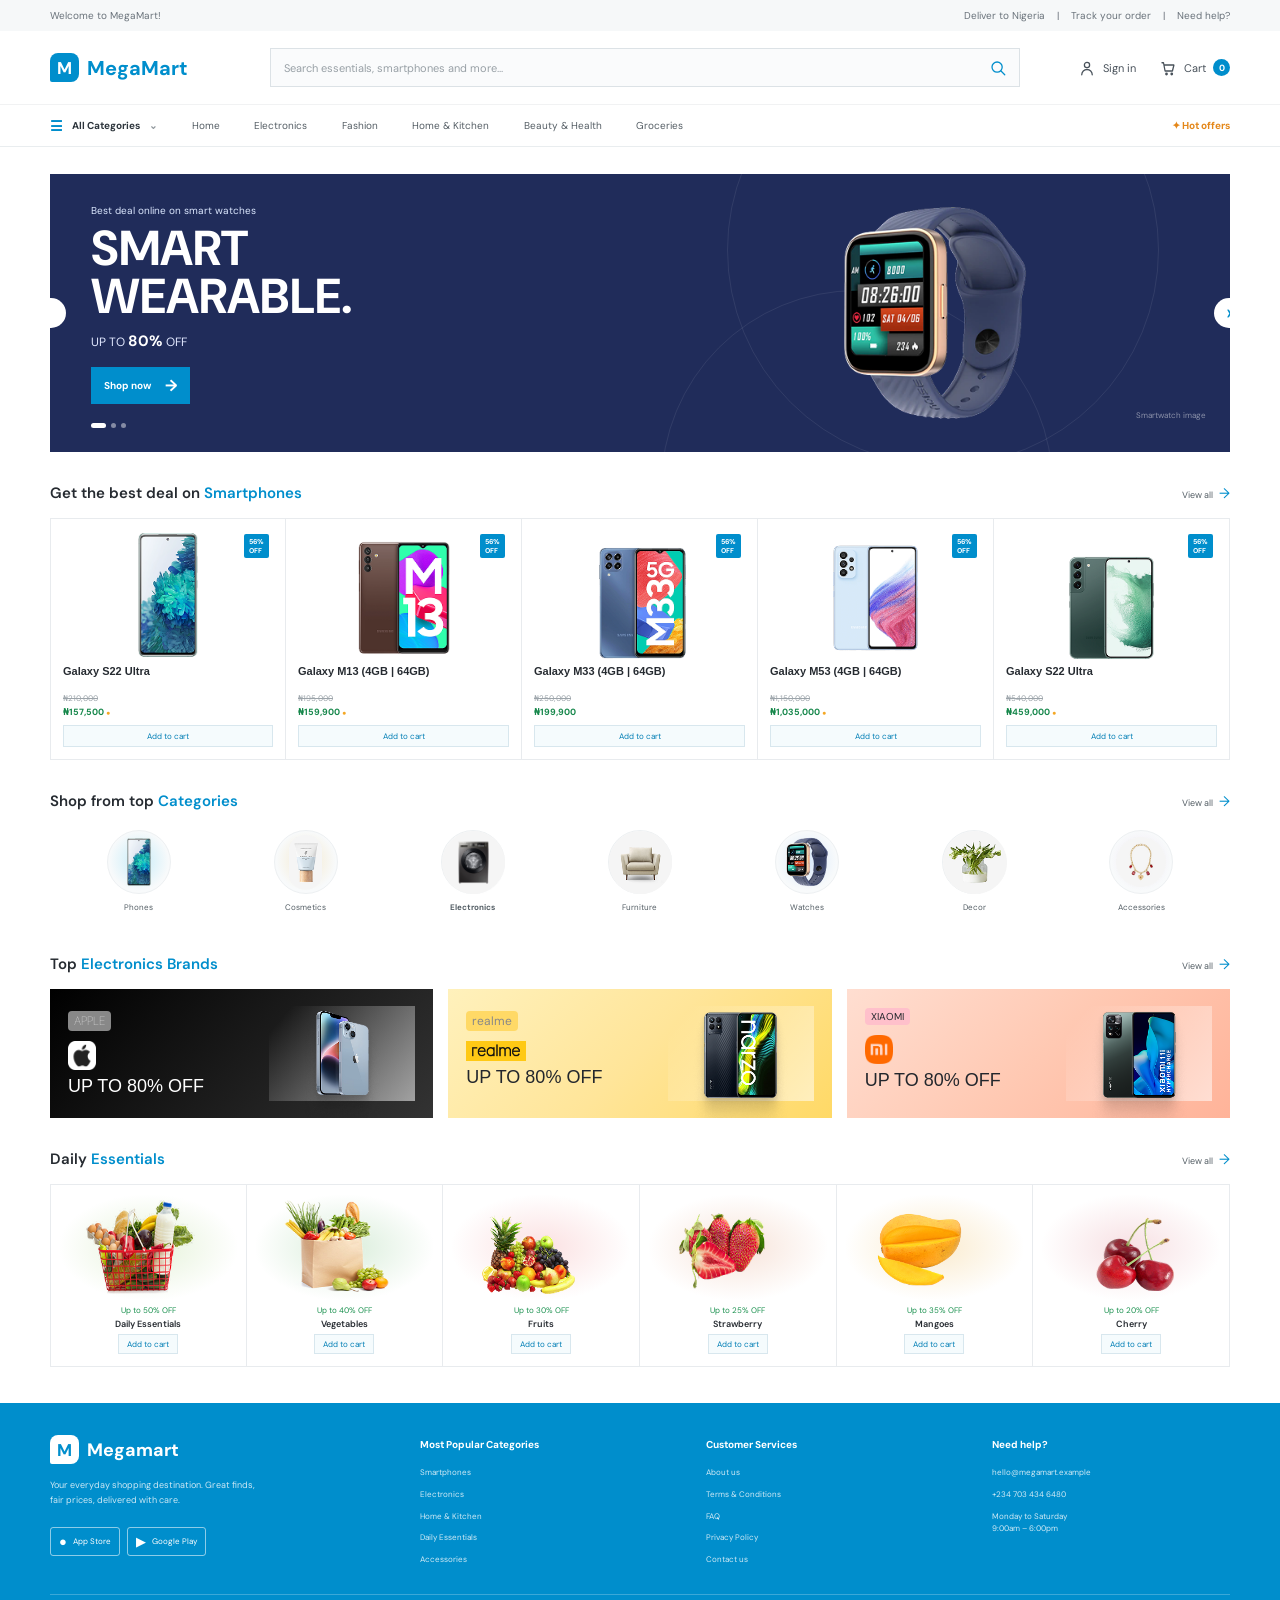
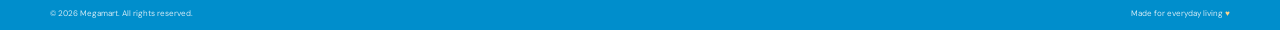
<file: index.html>
<!doctype html>
<html lang="en">
  <head>
    <meta charset="UTF-8" />
    <meta name="viewport" content="width=device-width, initial-scale=1.0" />
    <meta name="theme-color" content="#008ecc" />
    <meta name="description" content="Shop smartphones, electronics, and everyday essentials at MegaMart." />
    <title>MegaMart | Shop smart, live well</title>
    <link rel="preconnect" href="https://fonts.googleapis.com" />
    <link rel="preconnect" href="https://fonts.gstatic.com" crossorigin />
    <link href="https://fonts.googleapis.com/css2?family=DM+Sans:wght@400;500;600;700&display=swap" rel="stylesheet" />
    <link rel="stylesheet" href="css/styles.css" />
    <script src="js/main.js" defer></script>
  </head>
  <body>
    <div class="topline">
      <p>Welcome to MegaMart!</p>
      <div><a href="#footer">Deliver to Nigeria</a><span aria-hidden="true">|</span><a href="#footer">Track your order</a><span aria-hidden="true">|</span><a href="#footer">Need help?</a></div>
    </div>

    <header class="store-header">
      <a class="brand" href="#top" aria-label="MegaMart home"><span class="brand-symbol" aria-hidden="true">M</span><span>MegaMart</span></a>

      <form class="search-form" role="search">
        <label class="visually-hidden" for="site-search">Search products</label>
        <input id="site-search" type="search" placeholder="Search essentials, smartphones and more..." />
        <button type="submit" aria-label="Search">
          <svg viewBox="0 0 24 24" aria-hidden="true"><circle cx="10.8" cy="10.8" r="6.8"></circle><path d="m16 16 5 5"></path></svg>
        </button>
      </form>

      <div class="account-actions">
        <a href="#footer"><svg viewBox="0 0 24 24" aria-hidden="true"><circle cx="12" cy="8" r="3.5"></circle><path d="M5 21a7 7 0 0 1 14 0"></path></svg><span>Sign in</span></a>
        <button class="cart-button" type="button" aria-label="Cart, 0 items"><svg viewBox="0 0 24 24" aria-hidden="true"><path d="M4 5h2l2.1 11h9.8l2-8H7"></path><circle cx="10" cy="20" r="1"></circle><circle cx="17" cy="20" r="1"></circle></svg><span>Cart</span><b class="cart-count" aria-live="polite">0</b></button>
      </div>
      <button class="nav-toggle" type="button" aria-expanded="false" aria-controls="store-nav" aria-label="Open menu"><span></span><span></span><span></span></button>
    </header>

    <nav class="store-nav" id="store-nav" aria-label="Store navigation">
      <a class="all-categories" href="#categories"><span aria-hidden="true">☰</span> All Categories <span aria-hidden="true">⌄</span></a>
      <a href="#top">Home</a><a href="#smartphones">Electronics</a><a href="#categories">Fashion</a><a href="#categories">Home &amp; Kitchen</a><a href="#essentials">Beauty &amp; Health</a><a href="#essentials">Groceries</a>
      <a class="nav-offer" href="#smartphones"><span aria-hidden="true">✦</span> Hot offers</a>
    </nav>

    <main id="top">
      <section class="hero" aria-labelledby="hero-title">
        <div class="hero-copy">
          <p class="hero-kicker">Best deal online on smart watches</p>
          <h1 id="hero-title">SMART<br />WEARABLE.</h1>
          <p class="hero-discount">UP TO <strong>80%</strong> OFF</p>
          <a class="hero-cta" href="#smartphones">Shop now <span aria-hidden="true">→</span></a>
          <div class="hero-dots" aria-label="Slide 1 of 3"><i class="active"></i><i></i><i></i></div>
        </div>
        <div class="hero-image-slot" role="img" aria-label="Smartwatch product image placeholder">
          <span class="NO WATCH YET"><img src="images/smartwatch.png" width="215px" height="220px" alt=""><i></i><b></b></span>
          <span class="slot-caption"></span>
        </div>
        <button class="carousel-arrow arrow-left" type="button" aria-label="Previous promotion"></button>
        <button class="carousel-arrow arrow-right" type="button" aria-label="Next promotion">›</button>
      </section>

      <section class="store-section" id="smartphones" aria-labelledby="phones-title">
        <div class="section-title"><h2 id="phones-title">Get the best deal on <span>Smartphones</span></h2><a href="#smartphones">View all <span aria-hidden="true">→</span></a></div>
        <div class="phone-grid">
          <article class="product-card" data-product-card data-name="Galaxy A phone">
            <div class="product-image phone-one" role="img" aria-label="Galaxy smartphone image placeholder"><span class="image-prompt"></span><span class="image"><img src="images/samsung-s22.png" style="width: 70px; height: 130px;" alt=""></span><b class="discount-tag">56% <br> OFF</b></div>
            <p class="product-name" style="font-weight: bolder; font-family: Arial, sans-serif; font-size: 11px;">Galaxy S22 Ultra</p><p class="old-price">₦210,000</p><p class="price">₦157,500 <span class="deal-mark">●</span></p>
            <button class="add-button" type="button" data-product="Galaxy S22 Ultra">Add to cart</button>
          </article>
          <article class="product-card" data-product-card data-name="M13 smartphone">
            <div class="product-image phone-two" role="img" aria-label="M13 smartphone image placeholder"><span class="image-prompt"></span><span class="NO IMAGE YET"><img src="images/galaxy-m13.png" style="width: 100px; height: 136px;" alt=""></span><b class="discount-tag">56% <br> OFF</b></div>
            <p class="product-name" style="font-weight: bolder; font-family: Arial, sans-serif; font-size: 11px;"> Galaxy M13 (4GB | 64GB)</p><p class="old-price">₦195,000</p><p class="price">₦159,900 <span class="deal-mark">●</span></p>
            <button class="add-button" type="button" data-product="Galaxy M13">Add to cart</button>
          </article>
          <article class="product-card" data-product-card data-name="Redmi Note smartphone">
            <div class="product-image phone-three" role="img" aria-label="Redmi smartphone image placeholder"><span class="image-prompt"></span><span class="NO IMAGE YET"><img src="images/galxy-m33.png" style="width: 110px; height: 146px;" alt=""></span><b class="discount-tag">56% <br> OFF</b></div>
            <p class="product-name" style="font-weight: bolder; font-family: Arial, sans-serif; font-size: 11px;">Galaxy M33 (4GB | 64GB)</p><p class="old-price">₦250,000</p><p class="price">₦199,900 <span class="deal-mark"></span></p>
            <button class="add-button" type="button" data-product="Galaxy M33">Add to cart</button>
          </article>
          <article class="product-card" data-product-card data-name="Galaxy M53 smartphone">
            <div class="product-image phone-four" role="img" aria-label="iPhone image placeholder"><span class="image-prompt"></span><span class="NO IMAGE YET"><img src="images/galaxy-m53.png" style="width: 111px; height: 136px;" alt=""></span><b class="discount-tag">56% <br> OFF</b></div>
            <p class="product-name" style="font-weight: bolder; font-family: Arial, sans-serif; font-size: 11px;">Galaxy M53 (4GB | 64GB)</p><p class="old-price">₦1,150,000</p><p class="price">₦1,035,000 <span class="deal-mark">●</span></p>
            <button class="add-button" type="button" data-product="Galaxy M53">Add to cart</button>
          </article>
          <article class="product-card" data-product-card data-name="Pixel smartphone">
            <div class="product-image phone-five" role="img" aria-label="Pixel smartphone image placeholder"><span class="image-prompt"></span><span class="NO IMAGE YET"><img src="images/galaxy s22.png" style="width: 97px; height: 156px;" alt=""></span><b class="discount-tag">56% <br> OFF</b></div>
            <p class="product-name" style="font-weight: bold; font-family: Arial, sans-serif; font-size: 11px;">Galaxy S22 Ultra</p><p class="old-price">₦540,000</p><p class="price">₦459,000 <span class="deal-mark">●</span></p>
            <button class="add-button" type="button" data-product="Galaxy S22 Ultra (2nd)">Add to cart</button>
          </article>
        </div>
      </section>

      <section class="store-section categories-section" id="categories" aria-labelledby="categories-title">
        <div class="section-title"><h2 id="categories-title">Shop from top <span>Categories</span></h2><a href="#categories">View all <span aria-hidden="true">→</span></a></div>
        <div class="category-grid">
          <a class="category-item" href="#smartphones"><span class="category-icon cat-phone" role="img" aria-label="Phone image placeholder"><img src="images/samsung-s22.png"  style="width: 28px; height: 50px;" alt=""></span><span>Phones</span></a>
          <a class="category-item" href="#brands"><span class="category-icon cat-laptop" role="img" aria-label="Laptop image placeholder"><img src="images/cosmetics.png" style="width: 33px; height: 55px;" alt=""></span><span>Cosmetics</span></a>
          <a class="category-item" href="#brands"><span class="category-icon cat-camera" role="img" aria-label="Camera image placeholder"><img src="images/electonics.png" style="width: 63px; height: 63px;" alt=""></span><span style="font-weight: bold;">Electronics</span></a>
          <a class="category-item" href="#brands"><span class="category-icon cat-home" role="img" aria-label="Home appliance image placeholder"><img src="images/furniture.png" width="63px" height="63px" alt=""></span><span>Furniture</span></a>
          <a class="category-item" href="#brands"><span class="category-icon cat-watch" role="img" aria-label="Watch image placeholder"><img src="images/watches.png" style="width: 50px; height: 50px;" alt=""></span><span>Watches</span></a>
          <a class="category-item" href="#essentials"><span class="category-icon cat-plant" role="img" aria-label="Plant image placeholder"><img src="images/decor.png" style="width: 63.5px; height: 63px;" alt=""></span><span>Decor</span></a>
          <a class="category-item" href="#brands"><span class="category-icon cat-audio" role="img" aria-label="Headphones image placeholder"><img src="images/access.png" width="50px" height="50px" alt=""></span><span>Accessories</span></a>
        </div>
      </section>

      <section class="store-section brands-section" id="brands" aria-labelledby="brands-title">
        <div class="section-title"><h2 id="brands-title">Top <span>Electronics Brands</span></h2><a href="#brands">View all <span aria-hidden="true">→</span></a></div>
        <div class="brand-grid">
          <a class="brand-promo promo-apple" href="#smartphones"><span class="promo-copy"><b style="background: #888; color: #fff; padding: 2px 6px; border-radius: 4px; font-weight: lighter;">APPLE</b><img src="images/apple-logo.png" width="75px" height="156px" alt="Apple logo" style="width: 28px; height: 29px; margin-top: 4px; display: block;"><strong style="font-family: arial; font-weight: lighter; font-size: 18px;">UP TO 80% OFF</strong></span><span class="promo-image" role="img" aria-label="Apple device image placeholder"><img src="images/apple-device.png" width="93px" height="150px" alt=""></span></a>
          <a class="brand-promo promo-realme" href="#smartphones"><span class="promo-copy"><b style="color: #888; font-weight: 400; background: linear-gradient(135deg, #ffd966, #ffd966, #ffd966); padding: 2px 6px; border-radius: 4px;">realme</b><img src="images/realme-logo.png" alt="Realme logo" style="width: 60px; height: 20px; margin-top: 4px; display: block;"><strong style="font-family: arial; font-weight: lighter; font-size: 18px;">UP TO 80% OFF</strong><small></small></span><span class="promo-image" role="img" aria-label="Realme device image placeholder"><img src="images/realme-device.png" width="115px" height="156px" alt=""></span></a>
          <a class="brand-promo promo-xiaomi" href="#smartphones"><span class="promo-copy"><b style="background: pink; color: #23272d; font-weight: 400; font-size: 10px; padding: 2px 6px; border-radius: 4px; display: inline-block; text-align: center;">XIAOMI</b><img src="images/mi-logo.png" alt="MI logo" style="width: 28px; height: 29px; margin-top: 4px; display: block;"><strong style="font-family: arial; font-weight: lighter; font-size: 18px;">UP TO 80% OFF</strong><small></small></span><span class="promo-image" role="img" aria-label="Xiaomi device image placeholder"><img src="images/redmi.png" width="120px" height="156px" alt=""></span></a>
        </div>
      </section>

      <section class="store-section essentials-section" id="essentials" aria-labelledby="essentials-title">
        <div class="section-title"><h2 id="essentials-title">Daily <span>Essentials</span></h2><a href="#essentials">View all <span aria-hidden="true">→</span></a></div>
        <div class="essentials-grid">
          <article class="essential-card" data-product-card data-name="Daily Essentials">
            <div class="essential-image produce-one" role="img" aria-label="Vegetables image placeholder"><span class="image-prompt"><img src="images/daily-essentials.png" width="120px" height="100px" style="position: relative; left: 19px;" alt=""></span><span aria-hidden="true"></span></div><div class="essential-copy"><p>Up to 50% OFF</p><h3>Daily Essentials</h3><button class="add-button" type="button" data-product="Fresh vegetables">Add to cart</button></div>
          </article>
          <article class="essential-card" data-product-card data-name="fresh greens">
            <div class="essential-image produce-two" role="img" aria-label="Greens image placeholder"><span class="image-prompt"><img src="images/veges.png" width="120px" height="100px" style="position: relative; left: 19px;" alt=""></span><span aria-hidden="true"></span></div><div class="essential-copy"><p>Up to 40% OFF</p><h3>Vegetables</h3><button class="add-button" type="button" data-product="Fresh greens">Add to cart</button></div>
          </article>
          <article class="essential-card" data-product-card data-name="strawberries">
            <div class="essential-image produce-three" role="img" aria-label="Strawberries image placeholder"><span class="image-prompt"><img src="images/fruits.png" width="100px" height="90px" style="position: relative; left: 27px; top: 15px;" alt=""></span><span aria-hidden="true"></span></div><div class="essential-copy"><p>Up to 30% OFF</p><h3>Fruits</h3><button class="add-button" type="button" data-product="Strawberries">Add to cart</button></div>
          </article>
          <article class="essential-card" data-product-card data-name="red apples">
            <div class="essential-image produce-four" role="img" aria-label="Apples image placeholder"><span class="image-prompt"><img src="images/strawberry.png" width="89px" height="80px" style="position: relative; left: 29px; top: 15px;" alt=""></span><span aria-hidden="true"></span></div><div class="essential-copy"><p>Up to 25% OFF</p><h3>Strawberry</h3><button class="add-button" type="button" data-product="Red apples">Add to cart</button></div>
          </article>
          <article class="essential-card" data-product-card data-name="mangoes">
            <div class="essential-image produce-five" role="img" aria-label="Mango image placeholder"><span class="image-prompt"><img src="images/mango.png"  width="89px" height="80px" style="position: relative; left: 29px; top: 15px;" alt=""></span><span aria-hidden="true"></span></div><div class="essential-copy"><p>Up to 35% OFF</p><h3>Mangoes</h3><button class="add-button" type="button" data-product="Sweet mangoes">Add to cart</button></div>
          </article>
          <article class="essential-card" data-product-card data-name="cherries">
            <div class="essential-image produce-six" role="img" aria-label="Cherries image placeholder"><span class="img"><img src="images/cherry.png"  width="84px" height="80px" style="position: relative; left: 5px; top: 15px;" alt=""></span><span aria-hidden="true"></span></div><div class="essential-copy"><p>Up to 20% OFF</p><h3>Cherry</h3><button class="add-button" type="button" data-product="Fresh cherries">Add to cart</button></div>
          </article>
        </div>
      </section>
    </main>

    <footer class="store-footer" id="footer">
      <div class="footer-main">
        <div class="footer-about"><a class="brand footer-brand" href="#top"><span class="brand-symbol" aria-hidden="true">M</span><span>Megamart</span></a><p>Your everyday shopping destination. Great finds, fair prices, delivered with care.</p><div class="store-badges"><a href="#footer" aria-label="Download on the App Store"><span aria-hidden="true">●</span> App Store</a><a href="#footer" aria-label="Get it on Google Play"><span aria-hidden="true">▶</span> Google Play</a></div></div>
        <div class="footer-column"><h2>Most Popular Categories</h2><a href="#smartphones">Smartphones</a><a href="#brands">Electronics</a><a href="#categories">Home &amp; Kitchen</a><a href="#essentials">Daily Essentials</a><a href="#categories">Accessories</a></div>
        <div class="footer-column"><h2>Customer Services</h2><a href="#footer">About us</a><a href="#footer">Terms &amp; Conditions</a><a href="#footer">FAQ</a><a href="#footer">Privacy Policy</a><a href="#footer">Contact us</a></div>
        <div class="footer-column"><h2>Need help?</h2><a href="mailto:hello@megamart.example">hello@megamart.example</a><a href="tel:+2348000000000">+234 703 434 6480</a><p>Monday to Saturday<br />9:00am – 6:00pm</p></div>
      </div>
      <div class="footer-bottom"><span>© 2026 Megamart. All rights reserved.</span><span>Made for everyday living <b aria-hidden="true">♥</b></span></div>
    </footer>

    <p class="search-status visually-hidden" aria-live="polite"></p>
    <div class="toast" role="status" aria-live="polite"></div>
  </body>
</html>
</file>
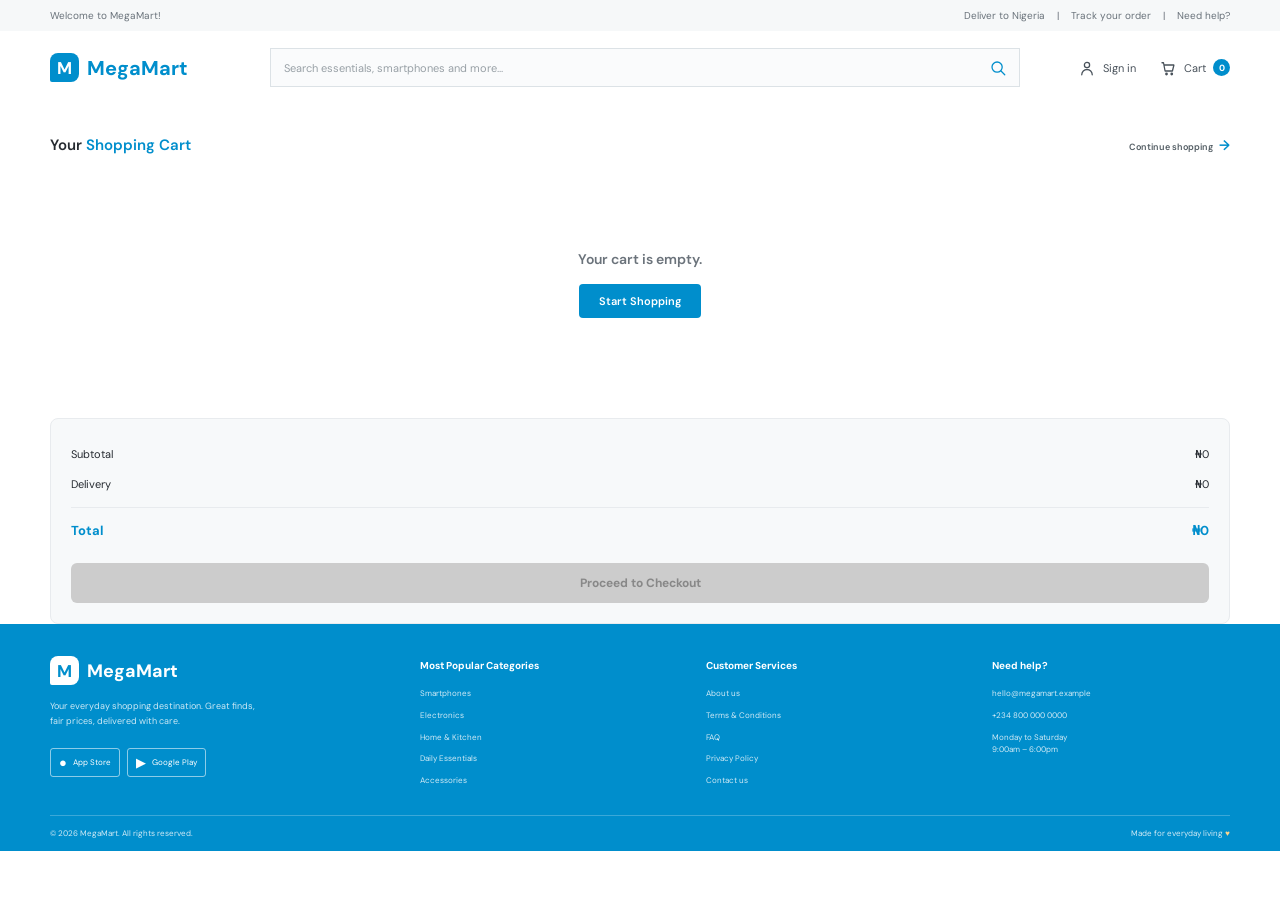
<file: checkout.html>
<!doctype html>
<html lang="en">
  <head>
    <meta charset="UTF-8" />
    <meta name="viewport" content="width=device-width, initial-scale=1.0" />
    <meta name="theme-color" content="#008ecc" />
    <meta name="description" content="Your shopping cart at MegaMart." />
    <title>Checkout | MegaMart</title>
    <link rel="preconnect" href="https://fonts.googleapis.com" />
    <link rel="preconnect" href="https://fonts.gstatic.com" crossorigin />
    <link href="https://fonts.googleapis.com/css2?family=DM+Sans:wght@400;500;600;700&display=swap" rel="stylesheet" />
    <link rel="stylesheet" href="css/styles.css" />
    <script src="js/checkout.js" defer></script>
  </head>
  <body>
    <div class="topline">
      <p>Welcome to MegaMart!</p>
      <div><a href="#footer">Deliver to Nigeria</a><span aria-hidden="true">|</span><a href="#footer">Track your order</a><span aria-hidden="true">|</span><a href="#footer">Need help?</a></div>
    </div>

    <header class="store-header">
      <a class="brand" href="index.html" aria-label="MegaMart home"><span class="brand-symbol" aria-hidden="true">M</span><span>MegaMart</span></a>
      <form class="search-form" role="search">
        <label class="visually-hidden" for="site-search">Search products</label>
        <input id="site-search" type="search" placeholder="Search essentials, smartphones and more..." />
        <button type="submit" aria-label="Search">
          <svg viewBox="0 0 24 24" aria-hidden="true"><circle cx="10.8" cy="10.8" r="6.8"></circle><path d="m16 16 5 5"></path></svg>
        </button>
      </form>
      <div class="account-actions">
        <a href="#footer"><svg viewBox="0 0 24 24" aria-hidden="true"><circle cx="12" cy="8" r="3.5"></circle><path d="M5 21a7 7 0 0 1 14 0"></path></svg><span>Sign in</span></a>
        <button class="cart-button" type="button" aria-label="Cart, 0 items"><svg viewBox="0 0 24 24" aria-hidden="true"><path d="M4 5h2l2.1 11h9.8l2-8H7"></path><circle cx="10" cy="20" r="1"></circle><circle cx="17" cy="20" r="1"></circle></svg><span>Cart</span><b class="cart-count" aria-live="polite">0</b></button>
      </div>
    </header>

    <main id="top">
      <section class="store-section" aria-labelledby="checkout-title">
        <div class="section-title">
          <h2 id="checkout-title">Your <span>Shopping Cart</span></h2>
          <a href="index.html" class="continue-shopping">Continue shopping <span aria-hidden="true">→</span></a>
        </div>

        <div class="cart-container" id="cart-container">
          <!-- Cart items will be injected here by checkout.js -->
        </div>

        <div class="cart-summary">
          <div class="summary-row">
            <span>Subtotal</span>
            <span id="cart-subtotal">₦0</span>
          </div>
          <div class="summary-row">
            <span>Delivery</span>
            <span id="cart-delivery">₦0</span>
          </div>
          <div class="summary-row total">
            <span>Total</span>
            <span id="cart-total">₦0</span>
          </div>
          <button class="checkout-btn" id="checkout-btn" disabled>Proceed to Checkout</button>
        </div>
      </section>
    </main>

    <footer class="store-footer" id="footer">
      <div class="footer-main">
        <div class="footer-about"><a class="brand footer-brand" href="index.html"><span class="brand-symbol" aria-hidden="true">M</span><span>MegaMart</span></a><p>Your everyday shopping destination. Great finds, fair prices, delivered with care.</p><div class="store-badges"><a href="#footer" aria-label="Download on the App Store"><span aria-hidden="true">●</span> App Store</a><a href="#footer" aria-label="Get it on Google Play"><span aria-hidden="true">▶</span> Google Play</a></div></div>
        <div class="footer-column"><h2>Most Popular Categories</h2><a href="#smartphones">Smartphones</a><a href="#brands">Electronics</a><a href="#categories">Home &amp; Kitchen</a><a href="#essentials">Daily Essentials</a><a href="#categories">Accessories</a></div>
        <div class="footer-column"><h2>Customer Services</h2><a href="#footer">About us</a><a href="#footer">Terms &amp; Conditions</a><a href="#footer">FAQ</a><a href="#footer">Privacy Policy</a><a href="#footer">Contact us</a></div>
        <div class="footer-column"><h2>Need help?</h2><a href="mailto:hello@megamart.example">hello@megamart.example</a><a href="tel:+2348000000000">+234 800 000 0000</a><p>Monday to Saturday<br />9:00am – 6:00pm</p></div>
      </div>
      <div class="footer-bottom"><span>© 2026 MegaMart. All rights reserved.</span><span>Made for everyday living <b aria-hidden="true">♥</b></span></div>
    </footer>

    <p class="search-status visually-hidden" aria-live="polite"></p>
    <div class="toast" role="status" aria-live="polite"></div>
  </body>
</html>
</file>
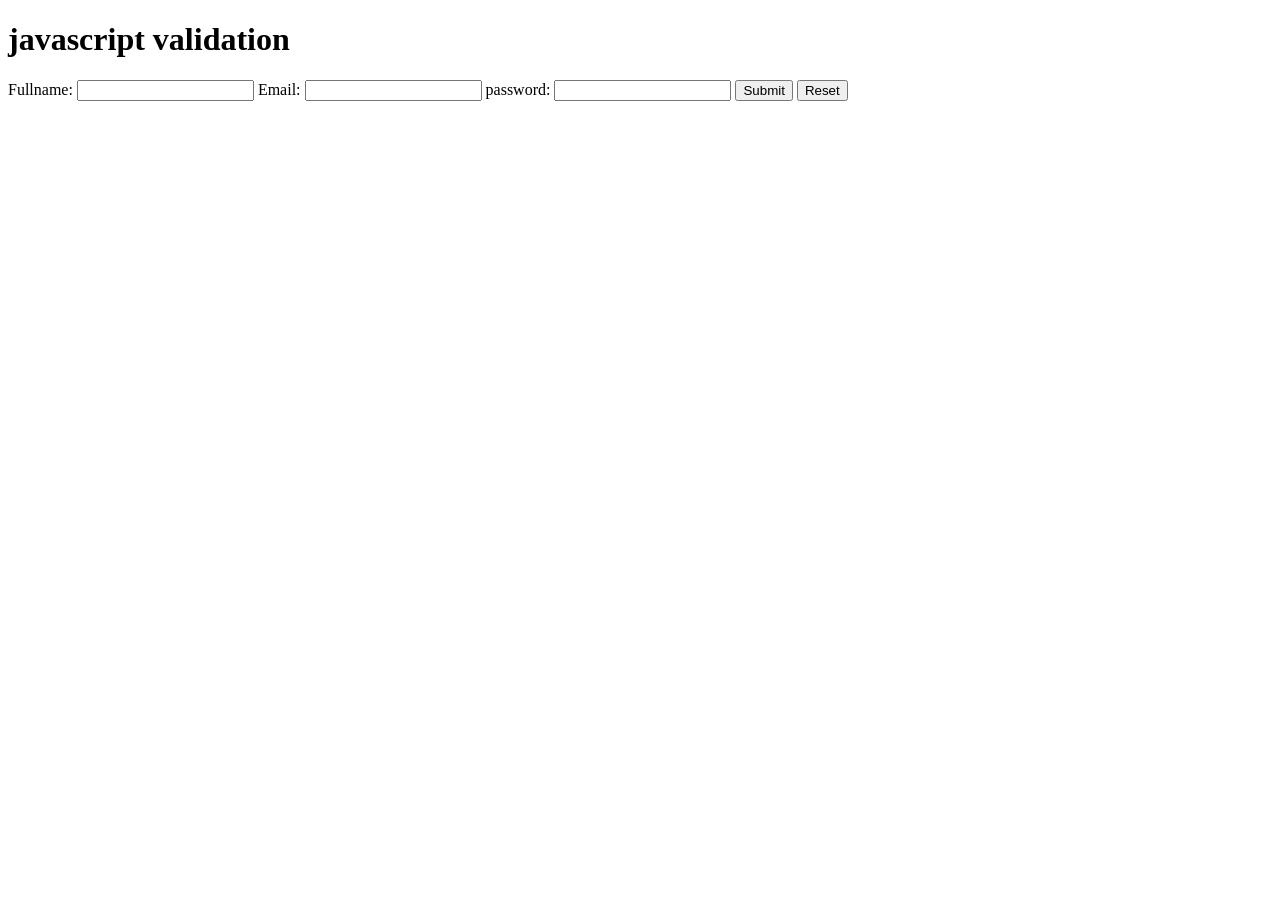
<file: formValidation.html>
<!DOCTYPE html>
<html lang="en">
<head>
    <meta charset="UTF-8">
    <meta name="viewport" content="width=device-width, initial-scale=1.0">
    <title>Document</title>
</head>
<body>
    <h1>javascript validation</h1>

     <form action="#" method="post" id="regForm">
        Fullname: <input type="text" name="fullname" id="fullname">
        Email: <input type="email" name="email" id="email">
        password: <input type="password" name="password" id="password">
        <button type="submit">Submit</button>
        <button type="reset">Reset</button>
    </form>

    <script>
        function validateForm() {
            const fullname = document.getElementById("fullnam").value;
            const email = document.getElementById("email").value;
            const password = document.getElementById("password").value;

            //
        }
    </script>
</body>
</html>
</file>
<file: css/styles.css>
:root {
  color-scheme: light;
  --blue: #008ecc;
  --blue-dark: #007eb5;
  --blue-soft: #e8f7fc;
  --navy: #202c5a;
  --ink: #262b31;
  --muted: #6b737b;
  --line: #e8ebee;
  --surface: #fff;
  --canvas: #f7f9fa;
  --font: 'DM Sans', 'Segoe UI', sans-serif;
}

* { box-sizing: border-box; }
html { scroll-behavior: smooth; }
body { margin: 0; background: var(--surface); color: var(--ink); font-family: var(--font); font-size: 13px; }
button, input { font: inherit; }
a { color: inherit; text-decoration: none; }
button { color: inherit; }
a:focus-visible, button:focus-visible, input:focus-visible { outline: 3px solid #f3a328; outline-offset: 3px; }
.visually-hidden { position: absolute; width: 1px; height: 1px; padding: 0; overflow: hidden; clip: rect(0, 0, 0, 0); white-space: nowrap; clip-path: inset(50%); }

.topline { display: flex; height: 31px; align-items: center; justify-content: space-between; padding: 0 max(24px, calc((100% - 1180px) / 2)); background: #f6f8f9; color: #69727a; font-size: 10px; }
.topline p { margin: 0; }
.topline div { display: flex; align-items: center; gap: 12px; }
.topline a:hover { color: var(--blue); }
.store-header { display: grid; min-height: 73px; grid-template-columns: 190px minmax(240px, 1fr) 180px; align-items: center; gap: 30px; max-width: 1230px; margin: auto; padding: 0 25px; }
.brand { display: inline-flex; width: max-content; align-items: center; gap: 8px; color: var(--blue); font-size: 20px; font-weight: 700; letter-spacing: 0; }
.brand-symbol { display: grid; width: 29px; height: 29px; place-items: center; border-radius: 8px 8px 8px 2px; background: var(--blue); color: white; font-size: 17px; font-weight: 700; }
.search-form { display: flex; height: 39px; border: 1px solid #dce2e6; background: #fafbfc; }
.search-form input { width: 100%; min-width: 0; padding: 0 13px; border: 0; outline: 0; background: transparent; color: var(--ink); font-size: 11px; }
.search-form input::placeholder { color: #98a0a6; }
.search-form button { display: grid; width: 42px; flex: 0 0 42px; place-items: center; border: 0; background: transparent; color: var(--blue); cursor: pointer; }
.search-form svg, .account-actions svg { width: 18px; height: 18px; fill: none; stroke: currentColor; stroke-linecap: round; stroke-linejoin: round; stroke-width: 1.7; }
.account-actions { display: flex; justify-content: end; gap: 23px; }
.account-actions a, .cart-button { display: inline-flex; align-items: center; gap: 7px; color: #48515a; font-size: 11px; }
.cart-button { padding: 0; border: 0; background: transparent; cursor: pointer; }
.cart-count { display: grid; min-width: 17px; height: 17px; place-items: center; border-radius: 50%; background: var(--blue); color: #fff; font-size: 9px; }
.nav-toggle { display: none; }
.store-nav { display: flex; min-height: 43px; align-items: center; gap: clamp(16px, 2.7vw, 37px); padding: 0 max(24px, calc((100% - 1180px) / 2)); border-top: 1px solid #f1f2f3; border-bottom: 1px solid #e9edef; color: #555e65; font-size: 10px; }
.store-nav a { white-space: nowrap; }
.store-nav a:hover { color: var(--blue); }
.store-nav .all-categories { display: flex; align-items: center; gap: 9px; color: #2d353c; font-weight: 700; }
.all-categories span:first-child { color: var(--blue); font-size: 14px; }
.all-categories span:last-child { color: #91989d; }
.store-nav .nav-offer { margin-left: auto; color: #e48719; font-weight: 700; }

main { overflow: hidden; }
.hero { position: relative; display: grid; min-height: 246px; grid-template-columns: 1fr 1fr; align-items: center; max-width: 1180px; margin: 27px auto 0; overflow: hidden; background: var(--navy); color: #fff; }
.hero::before { position: absolute; top: -140px; right: 6%; width: 430px; height: 430px; border: 1px solid rgb(255 255 255 / 8%); border-radius: 50%; content: ''; }
.hero::after { position: absolute; right: 15%; bottom: -230px; width: 390px; height: 390px; border: 1px solid rgb(255 255 255 / 8%); border-radius: 50%; content: ''; }
.hero-copy { position: relative; z-index: 1; padding: 30px 0 24px 7%; }
.hero-kicker { margin: 0 0 8px; color: #dce8ff; font-size: 10px; }
.hero h1 { margin: 0; font-size: clamp(29px, 4vw, 49px); font-weight: 700; letter-spacing: 0; line-height: .97; }
.hero-discount { margin: 11px 0 16px; color: #e2e9ff; font-size: 12px; }
.hero-discount strong { color: #fff; font-size: 15px; }
.hero-cta { display: inline-flex; align-items: center; gap: 14px; padding: 8px 13px; background: var(--blue); color: white; font-size: 10px; font-weight: 700; }
.hero-cta:hover { background: #13a1df; }
.hero-cta span { font-size: 16px; }
.hero-dots { display: flex; gap: 5px; margin-top: 19px; }
.hero-dots i { width: 5px; height: 5px; border-radius: 50%; background: rgb(255 255 255 / 45%); }
.hero-dots i.active { width: 15px; border-radius: 5px; background: #fff; }
.hero-image-slot { position: relative; z-index: 1; display: grid; height: 220px; place-items: center; }
.hero-watch { position: relative; display: block; width: 102px; height: 130px; }
.hero-watch::before, .hero-watch::after { position: absolute; left: 31px; width: 40px; height: 44px; background: linear-gradient(90deg, #121d3d, #354474, #101a39); content: ''; }
.hero-watch::before { top: -12px; border-radius: 18px 18px 5px 5px; }
.hero-watch::after { bottom: -12px; border-radius: 5px 5px 18px 18px; }
.hero-watch i { position: absolute; z-index: 1; top: 25px; left: 13px; width: 76px; height: 80px; border: 7px solid #313c60; border-radius: 20px; background: #080e21; box-shadow: 0 7px 22px rgb(0 0 0 / 24%); }
.hero-watch i::before { position: absolute; top: 12px; left: 13px; width: 34px; height: 34px; border-radius: 11px; background: linear-gradient(135deg, #63e4ca, #23a9da 52%, #f77c61 53%, #e95d7a); content: ''; }
.hero-watch i::after { position: absolute; top: 24px; left: 25px; width: 9px; height: 9px; border-radius: 50%; background: #fff; content: ''; }
.hero-watch b { position: absolute; z-index: 2; top: 44px; right: 8px; width: 5px; height: 16px; border-radius: 3px; background: #8793bd; }
.slot-caption { position: absolute; right: 4%; bottom: 3px; color: rgb(255 255 255 / 48%); font-size: 8px; }
.carousel-arrow { position: absolute; z-index: 2; top: 50%; display: grid; width: 30px; height: 30px; transform: translateY(-50%); place-items: center; border: 0; border-radius: 50%; background: #fff; color: var(--blue); cursor: pointer; font-size: 22px; line-height: 1; }
.arrow-left { left: -14px; }
.arrow-right { right: -14px; }

.store-section { max-width: 1180px; margin: 0 auto; padding: 31px 0 0; }
.section-title { display: flex; align-items: center; justify-content: space-between; gap: 20px; margin-bottom: 15px; }
.section-title h2 { margin: 0; font-size: 15px; font-weight: 600; }
.section-title h2 span { color: var(--blue); }
.section-title > a { color: #535d64; font-size: 9px; white-space: nowrap; }
.section-title > a span { margin-left: 4px; color: var(--blue); font-size: 14px; }
.phone-grid { display: grid; grid-template-columns: repeat(5, minmax(0, 1fr)); border-top: 1px solid var(--line); border-bottom: 1px solid var(--line); }
.product-card { min-width: 0; padding: 11px 12px 12px; border-right: 1px solid var(--line); }
.product-card:first-child { border-left: 1px solid var(--line); }
.product-image { position: relative; display: grid; height: 130px; place-items: center; overflow: hidden; background: #fff; }
.image-prompt { position: absolute; top: 4px; left: 4px; color: #a5adb3; font-size: 7px; }
.phone-drawing { position: relative; display: block; width: 46px; height: 91px; transform: rotate(5deg); border: 3px solid #2c343d; border-radius: 8px; background: linear-gradient(155deg, #cdeeff 0 35%, #4e9fc5 36% 62%, #e8f7ff 63%); box-shadow: 6px 7px 10px rgb(0 0 0 / 12%); }
.phone-drawing::before { position: absolute; top: 3px; left: 50%; width: 13px; height: 3px; transform: translateX(-50%); border-radius: 0 0 5px 5px; background: #222b33; content: ''; }
.phone-drawing::after { position: absolute; top: 12px; left: 5px; width: 9px; height: 9px; border-radius: 50%; background: #1d2934; box-shadow: 12px 0 #1d2934, 0 12px #1d2934; content: ''; }
.phone-pink { transform: rotate(-4deg); background: linear-gradient(145deg, #f4e5ed 0 35%, #e3649c 36% 67%, #fcebf5 68%); }
.phone-blue { transform: rotate(3deg); background: linear-gradient(145deg, #d3f3ff 0 35%, #39a7d5 36% 67%, #e8faff 68%); }
.phone-lilac { transform: rotate(-5deg); background: linear-gradient(145deg, #e7dafa 0 35%, #8a6bc7 36% 67%, #f6efff 68%); }
.phone-green { transform: rotate(5deg); background: linear-gradient(145deg, #dff4e5 0 35%, #59a871 36% 67%, #eef9f0 68%); }
.discount-tag { position: absolute; top: 4px; right: 4px; padding: 3px 5px; border-radius: 2px; background: var(--blue); color: white; font-size: 7px; }
.product-name { min-height: 25px; margin: 4px 0; overflow: hidden; font-size: 9px; line-height: 1.3; }
.old-price { margin: 0 0 3px; color: #9ca4aa; font-size: 8px; text-decoration: line-through; }
.price { margin: 0; color: #16874b; font-size: 9px; font-weight: 700; }
.deal-mark { color: #f4a725; font-size: 7px; }
.product-card .add-button { display: block; width: 100%; margin-top: 7px; padding: 5px 7px; border: 1px solid #d8e7ee; background: #f5fbfd; color: var(--blue-dark); cursor: pointer; font-size: 8px; }
.product-card .add-button:hover { background: var(--blue); color: #fff; }

.categories-section { padding-top: 31px; }
.category-grid { display: grid; grid-template-columns: repeat(7, minmax(0, 1fr)); justify-items: center; gap: 14px; padding: 4px 12px 14px; }
.category-item { display: flex; min-width: 75px; flex-direction: column; align-items: center; gap: 8px; color: #535d64; font-size: 8px; text-align: center; }
.category-icon { display: grid; width: 64px; height: 64px; place-items: center; border: 1px solid #edf0f2; border-radius: 50%; background: #f8fafb; color: #adb7bd; font-size: 12px; transition: border .2s, transform .2s; }
.category-item:hover .category-icon { transform: translateY(-3px); border-color: var(--blue); }
.cat-phone { background: radial-gradient(circle at 50% 48%, #c6ecf8, #f8fafb 67%); }
.cat-laptop { background: radial-gradient(circle at 50% 48%, #f4e9ce, #f8fafb 67%); }
.cat-camera { background: radial-gradient(circle at 50% 48%, #e8e9ec, #f8fafb 67%); }
.cat-home { background: radial-gradient(circle at 50% 48%, #eee6d9, #f8fafb 67%); }
.cat-watch { background: radial-gradient(circle at 50% 48%, #d9e9fb, #f8fafb 67%); }
.cat-plant { background: radial-gradient(circle at 50% 48%, #dcefd9, #f8fafb 67%); }
.cat-audio { background: radial-gradient(circle at 50% 48%, #eee4f2, #f8fafb 67%); }

.brands-section { padding-top: 28px; }
.brand-grid { display: grid; grid-template-columns: repeat(3, minmax(0, 1fr)); gap: 15px; }
.brand-promo { position: relative; display: flex; min-height: 126px; align-items: center; justify-content: space-between; overflow: hidden; padding: 17px 18px; }
.promo-apple { background: linear-gradient(135deg, #000000, #1a1a1a, #333333); color: #fff; }
.promo-realme { background: linear-gradient(135deg, #fff1bc, #ffe599, #ffd966); color: #23272d; }
.promo-xiaomi { background: linear-gradient(135deg, #ffded1, #ffc9b3, #ffb399); color: #23272d; }
.promo-copy { position: relative; z-index: 1; display: flex; flex-direction: column; align-items: flex-start; gap: 6px; }
.promo-copy b { font-size: 12px; }
.promo-copy strong { font-size: 9px; }
.promo-copy small { margin-top: 3px; font-size: 8px; }
.promo-image { display: grid; width: 42%; height: 95px; place-items: center; background: rgb(255 255 255 / 28%); color: rgb(40 48 53 / 55%); font-size: 8px; text-align: center; }
.promo-apple .promo-image { background: linear-gradient(130deg, transparent 10%, rgb(255 255 255 / 55%)); }
.promo-realme .promo-image { background: linear-gradient(130deg, transparent 10%, rgb(255 255 255 / 55%)); }
.promo-xiaomi .promo-image { background: linear-gradient(130deg, transparent 10%, rgb(255 255 255 / 55%)); }

.essentials-section { padding-top: 31px; padding-bottom: 36px; }
.essentials-grid { display: grid; grid-template-columns: repeat(6, minmax(0, 1fr)); border-top: 1px solid var(--line); border-bottom: 1px solid var(--line); }
.essential-card { min-width: 0; padding: 10px 9px 12px; border-right: 1px solid var(--line); text-align: center; }
.essential-card:first-child { border-left: 1px solid var(--line); }
.essential-image { position: relative; display: grid; height: 105px; place-items: center; overflow: hidden; background: #fff; }
.essential-image > span:last-child { font-size: 43px; filter: drop-shadow(0 5px 5px rgb(0 0 0 / 10%)); }
.essential-image .image-prompt { top: 0; left: 0; }
.produce-one { background: radial-gradient(ellipse, #e5f2d9, #fff 72%); }
.produce-two { background: radial-gradient(ellipse, #d9edda, #fff 72%); }
.produce-three { background: radial-gradient(ellipse, #fbe0e1, #fff 72%); }
.produce-four { background: radial-gradient(ellipse, #f7e3d9, #fff 72%); }
.produce-five { background: radial-gradient(ellipse, #faebce, #fff 72%); }
.produce-six { background: radial-gradient(ellipse, #f7e0e3, #fff 72%); }
.essential-copy p { margin: 5px 0 3px; color: #1b914f; font-size: 8px; }
.essential-copy h3 { margin: 0 0 4px; font-size: 9px; font-weight: 600; }
.essential-copy .add-button { display: inline-block; padding: 4px 8px; border: 1px solid #d8e7ee; background: #f5fbfd; color: var(--blue-dark); cursor: pointer; font-size: 8px; }
.essential-copy .add-button:hover { background: var(--blue); color: white; }

/* ---------- Checkout Page ---------- */
.cart-container { display: flex; flex-direction: column; gap: 12px; padding: 20px 0; }

.cart-item { display: flex; align-items: center; justify-content: space-between; gap: 16px; padding: 14px 0; border-bottom: 1px solid var(--line); }

.cart-item-info h3 { margin: 0 0 4px; font-size: 11px; font-weight: 700; }
.cart-item-info p { margin: 0; color: var(--muted); font-size: 9px; }

.cart-item-controls { display: flex; align-items: center; gap: 10px; }

.qty-controls { display: flex; align-items: center; gap: 6px; }
.qty-btn { width: 28px; height: 28px; border: 1px solid var(--line); background: #fff; color: var(--ink); border-radius: 4px; cursor: pointer; font-size: 14px; display: grid; place-items: center; }
.qty-btn:hover { background: var(--blue-soft); }
.qty-value { min-width: 20px; text-align: center; font-size: 11px; font-weight: 600; }

.remove-btn { padding: 6px 12px; border: 1px solid #e57373; background: #fff; color: #c62828; border-radius: 4px; cursor: pointer; font-size: 9px; }
.remove-btn:hover { background: #c62828; color: #fff; }

.cart-item-total { font-size: 11px; font-weight: 700; color: var(--ink); }

.cart-empty { text-align: center; padding: 60px 20px; color: var(--muted); }
.cart-empty p { margin: 0 0 16px; font-size: 14px; font-weight: 600; }
.btn-shop { display: inline-block; padding: 10px 20px; background: var(--blue); color: #fff; border-radius: 4px; text-decoration: none; font-size: 11px; font-weight: 600; }
.btn-shop:hover { background: var(--blue-dark); }

.cart-summary { background: var(--canvas); border: 1px solid var(--line); border-radius: 8px; padding: 20px; margin-top: 20px; }
.summary-row { display: flex; justify-content: space-between; padding: 8px 0; font-size: 11px; color: var(--ink); }
.summary-row.total { font-weight: 700; font-size: 13px; border-top: 1px solid var(--line); padding-top: 14px; margin-top: 8px; color: var(--blue); }
.checkout-btn { width: 100%; padding: 12px; background: var(--blue); color: #fff; border: 0; border-radius: 6px; font-size: 12px; font-weight: 700; cursor: pointer; margin-top: 16px; }
.checkout-btn:hover:not(:disabled) { background: var(--blue-dark); }
.checkout-btn:disabled { background: #ccc; color: #888; cursor: not-allowed; }

.continue-shopping { font-size: 10px; color: var(--blue); font-weight: 600; }
.continue-shopping:hover { text-decoration: underline; }

@media (max-width: 640px) {
  .cart-item { flex-direction: column; align-items: flex-start; gap: 10px; }
  .cart-item-controls { width: 100%; justify-content: space-between; }
  .cart-item-total { align-self: flex-end; }
  .cart-summary { padding: 16px; }
}

.store-footer { padding: 32px max(24px, calc((100% - 1180px) / 2)) 0; background: var(--blue); color: #fff; }
.footer-main { display: grid; grid-template-columns: 1.35fr 1fr 1fr 1fr; gap: 48px; padding-bottom: 28px; }
.footer-brand { color: white; font-size: 18px; }
.footer-brand .brand-symbol { background: #fff; color: var(--blue); }
.footer-about > p { max-width: 210px; margin: 14px 0 18px; color: rgb(255 255 255 / 80%); font-size: 9px; line-height: 1.7; }
.store-badges { display: flex; flex-wrap: wrap; gap: 7px; }
.store-badges a { display: flex; min-height: 29px; align-items: center; gap: 6px; padding: 4px 8px; border: 1px solid rgb(255 255 255 / 55%); border-radius: 3px; color: white; font-size: 8px; }
.store-badges a span { font-size: 13px; }
.footer-column { display: flex; flex-direction: column; align-items: flex-start; gap: 9px; }
.footer-column h2 { margin: 3px 0 6px; font-size: 10px; font-weight: 700; }
.footer-column a, .footer-column p { margin: 0; color: rgb(255 255 255 / 82%); font-size: 8px; line-height: 1.6; }
.footer-column a:hover { color: #fff; text-decoration: underline; }
.footer-bottom { display: flex; min-height: 36px; align-items: center; justify-content: space-between; gap: 15px; border-top: 1px solid rgb(255 255 255 / 23%); color: rgb(255 255 255 / 82%); font-size: 8px; }
.footer-bottom b { color: #ffd58b; }
.toast { position: fixed; right: 20px; bottom: 20px; z-index: 5; max-width: calc(100vw - 40px); padding: 11px 15px; transform: translateY(12px); background: #23303a; color: white; font-size: 11px; opacity: 0; pointer-events: none; transition: opacity .2s, transform .2s; }
.toast.is-visible { transform: translateY(0); opacity: 1; }

@media (max-width: 1260px) {
  .store-header { margin-right: 24px; margin-left: 24px; }
  .hero, .store-section { margin-right: 24px; margin-left: 24px; }
  .store-section { padding-top: 28px; }
  .store-nav { gap: 18px; }
}

@media (max-width: 800px) {
  .topline { padding: 0 20px; }
  .topline div { gap: 8px; }
  .store-header { min-height: 68px; grid-template-columns: auto minmax(100px, 1fr) auto; gap: 16px; margin: 0; padding: 0 20px; }
  .brand { font-size: 17px; }
  .brand-symbol { width: 26px; height: 26px; font-size: 15px; }
  .account-actions { gap: 12px; }
  .account-actions a span, .cart-button > span { display: none; }
  .nav-toggle { display: flex; width: 32px; height: 32px; flex-direction: column; justify-content: center; gap: 5px; order: 4; border: 0; background: transparent; cursor: pointer; }
  .nav-toggle span { width: 19px; height: 2px; background: var(--blue); }
  .store-nav { display: none; align-items: stretch; flex-direction: column; gap: 0; padding: 8px 20px 12px; }
  .store-nav.is-open { display: flex; }
  .store-nav a { padding: 10px 0; border-bottom: 1px solid #edf0f2; }
  .store-nav .nav-offer { margin-left: 0; }
  .hero { min-height: 220px; margin: 18px 20px 0; }
  .hero-copy { padding-left: 8%; }
  .hero h1 { font-size: clamp(29px, 5.5vw, 43px); }
  .hero-image-slot { height: 200px; }
  .store-section { margin-right: 20px; margin-left: 20px; }
  .phone-grid { grid-template-columns: repeat(5, minmax(135px, 1fr)); overflow-x: auto; }
  .product-card { padding-right: 9px; padding-left: 9px; }
  .category-grid { grid-template-columns: repeat(7, minmax(68px, 1fr)); gap: 8px; overflow-x: auto; }
  .category-icon { width: 58px; height: 58px; }
  .brand-grid { gap: 9px; }
  .brand-promo { min-height: 110px; padding: 11px; }
  .promo-copy b { font-size: 10px; }
  .footer-main { grid-template-columns: repeat(2, minmax(0, 1fr)); gap: 27px; }
  .store-footer { padding-right: 24px; padding-left: 24px; }
}

@media (max-width: 520px) {
  .topline { justify-content: center; }
  .topline > p { display: none; }
  .topline div { font-size: 9px; }
  .store-header { grid-template-columns: 1fr auto auto; gap: 10px; padding: 0 15px; }
  .brand { gap: 6px; font-size: 15px; }
  .brand-symbol { width: 24px; height: 24px; font-size: 14px; }
  .search-form { height: 34px; grid-column: 1 / -1; grid-row: 2; margin-bottom: 10px; }
  .store-header { padding-top: 10px; padding-bottom: 10px; }
  .account-actions { grid-column: 2; grid-row: 1; }
  .nav-toggle { grid-column: 3; grid-row: 1; }
  .hero { min-height: 190px; grid-template-columns: 1fr .8fr; margin: 12px 14px 0; }
  .hero-copy { padding: 20px 0 20px 9%; }
  .hero-kicker { max-width: 150px; font-size: 8px; }
  .hero h1 { font-size: clamp(26px, 8vw, 36px); }
  .hero-discount { margin: 8px 0 11px; font-size: 9px; }
  .hero-discount strong { font-size: 12px; }
  .hero-cta { gap: 8px; padding: 7px 9px; font-size: 8px; }
  .hero-image-slot { height: 160px; }
  .hero-watch { transform: scale(.78); }
  .slot-caption { right: 1%; bottom: 2px; font-size: 6px; }
  .carousel-arrow { width: 25px; height: 25px; }
  .store-section { margin-right: 14px; margin-left: 14px; padding-top: 25px; }
  .section-title h2 { font-size: 13px; }
  .section-title { margin-bottom: 12px; }
  .product-image { height: 117px; }
  .category-grid { grid-template-columns: repeat(7, 68px); justify-content: start; padding-right: 4px; padding-left: 4px; }
  .brand-grid { grid-template-columns: 1fr; }
  .brand-promo { min-height: 100px; }
  .promo-image { width: 35%; height: 77px; }
  .essentials-grid { grid-template-columns: repeat(3, minmax(108px, 1fr)); overflow-x: auto; }
  .essential-card { padding-right: 6px; padding-left: 6px; }
  .essential-image { height: 90px; }
  .essential-image > span:last-child { font-size: 36px; }
  .footer-main { gap: 23px 14px; }
  .footer-column h2 { line-height: 1.5; }
  .footer-bottom { align-items: flex-start; flex-direction: column; justify-content: center; padding: 9px 0; }
}

@media (prefers-reduced-motion: reduce) {
  *, *::before, *::after { scroll-behavior: auto !important; transition-duration: .01ms !important; animation-duration: .01ms !important; }
}
</file>
